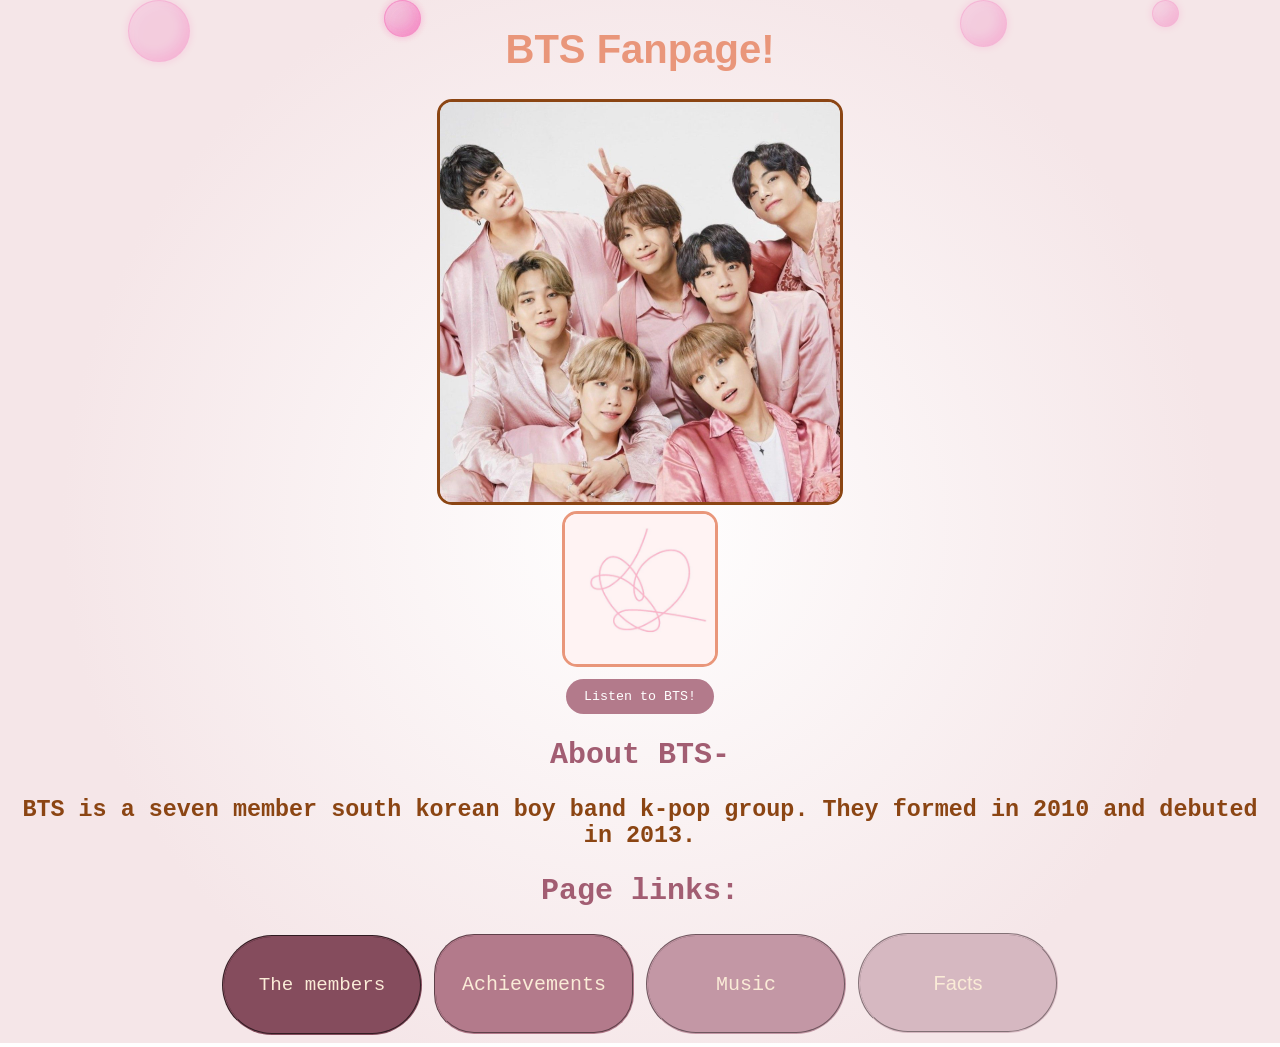
<file: index.html>
<!DOCTYPE html>
<html lang="en">
<head>
<meta charset="UTF-8">
<meta name="viewport" content="width=device-width, initial-scale=1.0">
<title>BTS Fanpage</title>
<link rel="stylesheet" href="style.css">
</head> 
<body>
    <!--Bubbles!-->
    <div class="bubbles">
        <span class="bubble"></span>
        <span class="bubble"></span>
        <span class="bubble"></span>
        <span class="bubble"></span>
        <span class="bubble"></span>
    </div>
    <main>
        <h1>BTS Fanpage!</h1> 
        <img class="bts1" src="btsimage1.jpg" alt="BTS group image">
        <div class="bts-section">
        <img class="album2" src="album2.jpg" alt="bts album cover">
        <!--Music player below-->
        <button class="bts-button">Listen to BTS!</button>
        </div>
        <!--Music Player above-->
        <h2 class="correct-heading">About BTS-</h2>
        <h3>BTS is a seven member south korean boy band k-pop group. They formed in 2010 and debuted in 2013.</h3>
        <h2 class="correct-heading">Page links:</h2>
        <button class="members-button", onclick="window.location.href='members.html'">
            The members
        </button>
        <button class="good-button", onclick="window.location.href='good.html'">
            Achievements
        </button>
        <button class="music-button", onclick="window.location.href='music.html'">
            Music</button>

        <button class="facts-button", onclick="window.location.href='facts.html'">Facts</button>
    
        
    </main>
    <script src="script.js"></script>
</body>
</html>
</file>
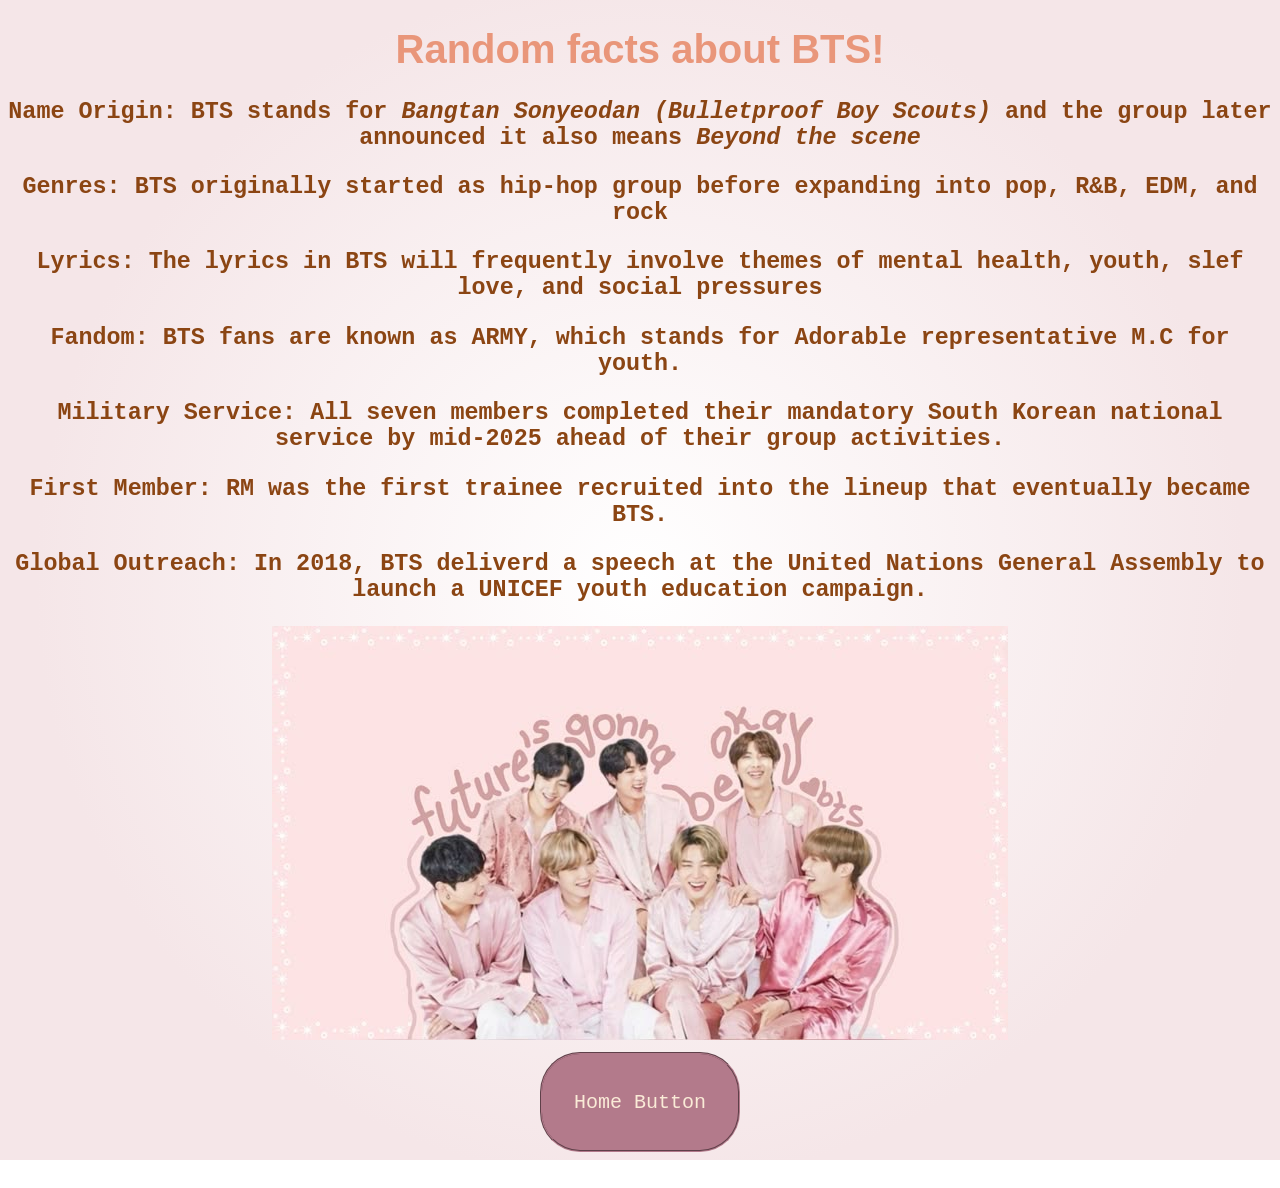
<file: facts.html>
<!DOCTYPE html>
<html lang="en">
    <head>
        <meta charset="UTF-8">
        <meta name="viewport" content="width=device-width", initial scale="1.0">
        <title>Facts page</title>
        <link rel="stylesheet" href="style.css">
    </head>
    <body>
        <h1>Random facts about BTS!</h1>
        <h3 class="text-heading"><b>Name Origin:</b> BTS stands for <i>Bangtan Sonyeodan (Bulletproof Boy Scouts)</i> and the group later announced it also means <i>Beyond the scene</i></h3>
        <h3 class="text-heading"><b>Genres:</b> BTS originally started as hip-hop group before expanding into pop, R&B, EDM, and rock</h3>
        <h3 class="text-heading"><b>Lyrics:</b> The lyrics in BTS will frequently involve themes of mental health, youth, slef love, and social pressures</h3>
        <h3 class="text-heading"><b>Fandom:</b> BTS fans are known as <b>ARMY</b>, which stands for Adorable representative M.C for youth.</h3>
        <h3 class="text-heading"><b>Military Service:</b> All seven members completed their mandatory South Korean national service by mid-2025 ahead of their group activities. </h3>
        <h3 class="text-heading"><b>First Member:</b> RM was the first trainee recruited into the lineup that eventually became BTS.</h3>
        <h3 class="text-heading"><b>Global Outreach:</b> In 2018, BTS deliverd a speech at the United Nations General Assembly to launch a UNICEF youth education campaign.</h3>
        
        <div class="boing-section">
        <img class ="pink" src="btsimage3.jpg" alt="cartoon group image of BTS">

        <button class="home-button", onclick="window.location.href='index.html'">Home Button</button>
        </div>
    </body>
</html>
</file>
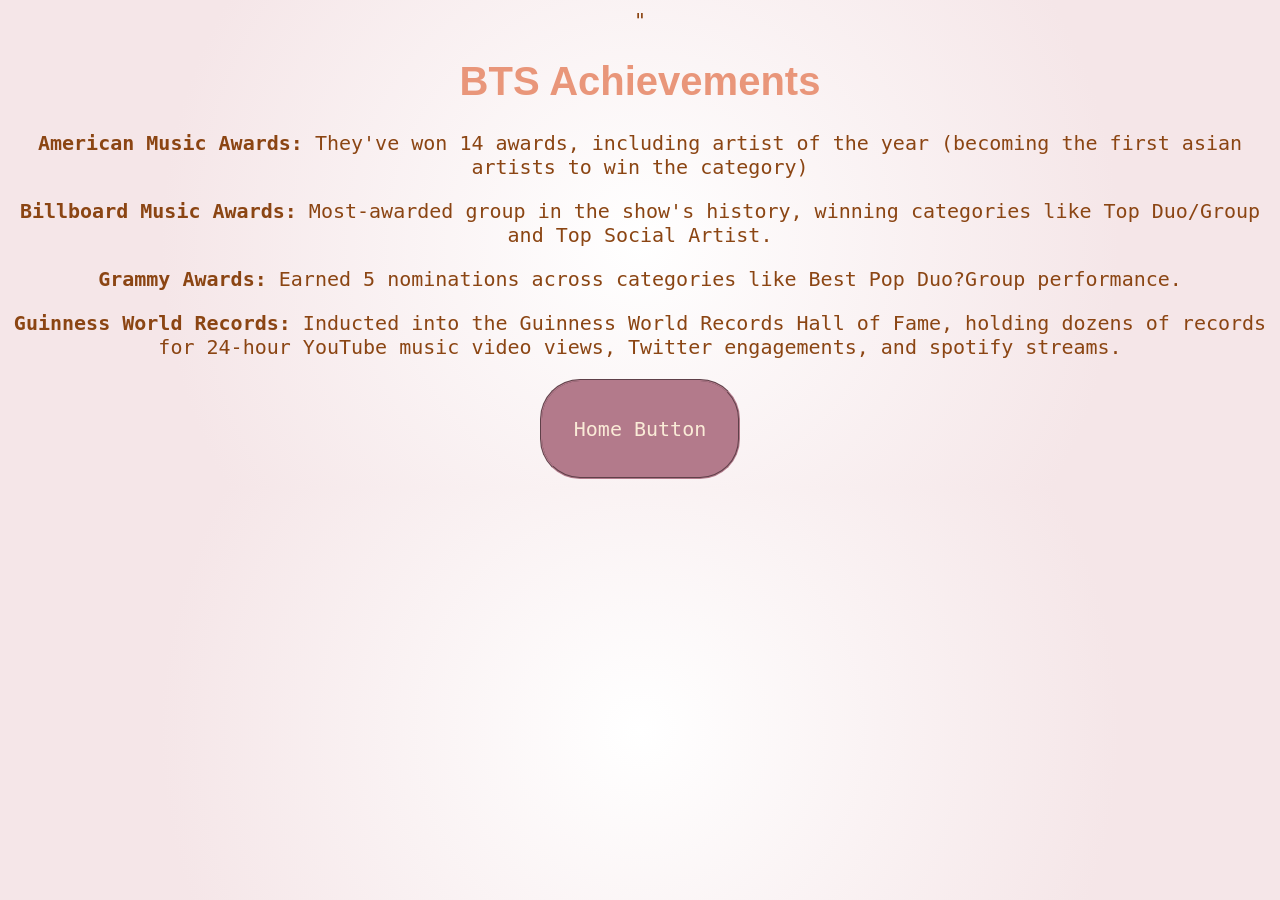
<file: good.html>
<!DOCTYPE html>
<html lang="en">
    <head>
        <meta charset="UTF-8">
        <meta name="viewport" content="width=device-width, initial-scale=1.0">
        <title>Achievements Page</title>" 
        <link rel="stylesheet" href="style.css">
    </head>
    <body>
        <h1>BTS Achievements</h1>
        <p><b>American Music Awards:</b> They've won 14 awards, including artist of the year (becoming the first asian artists to win the category)</p>
        <p><b>Billboard Music Awards:</b> Most-awarded group in the show's history, winning categories like Top Duo/Group and Top Social Artist.</p>
        <p><b>Grammy Awards:</b> Earned 5 nominations across categories like Best Pop Duo?Group performance.</p>
        <p><b>Guinness World Records:</b> Inducted into the Guinness World Records Hall of Fame, holding dozens of records for 24-hour YouTube music video views, Twitter engagements, and spotify streams.</p>

    <!--Home Button-->
    <button class="home-button", onclick="window.location.href ='index.html'">Home Button</button>
    
    </body>
</file>
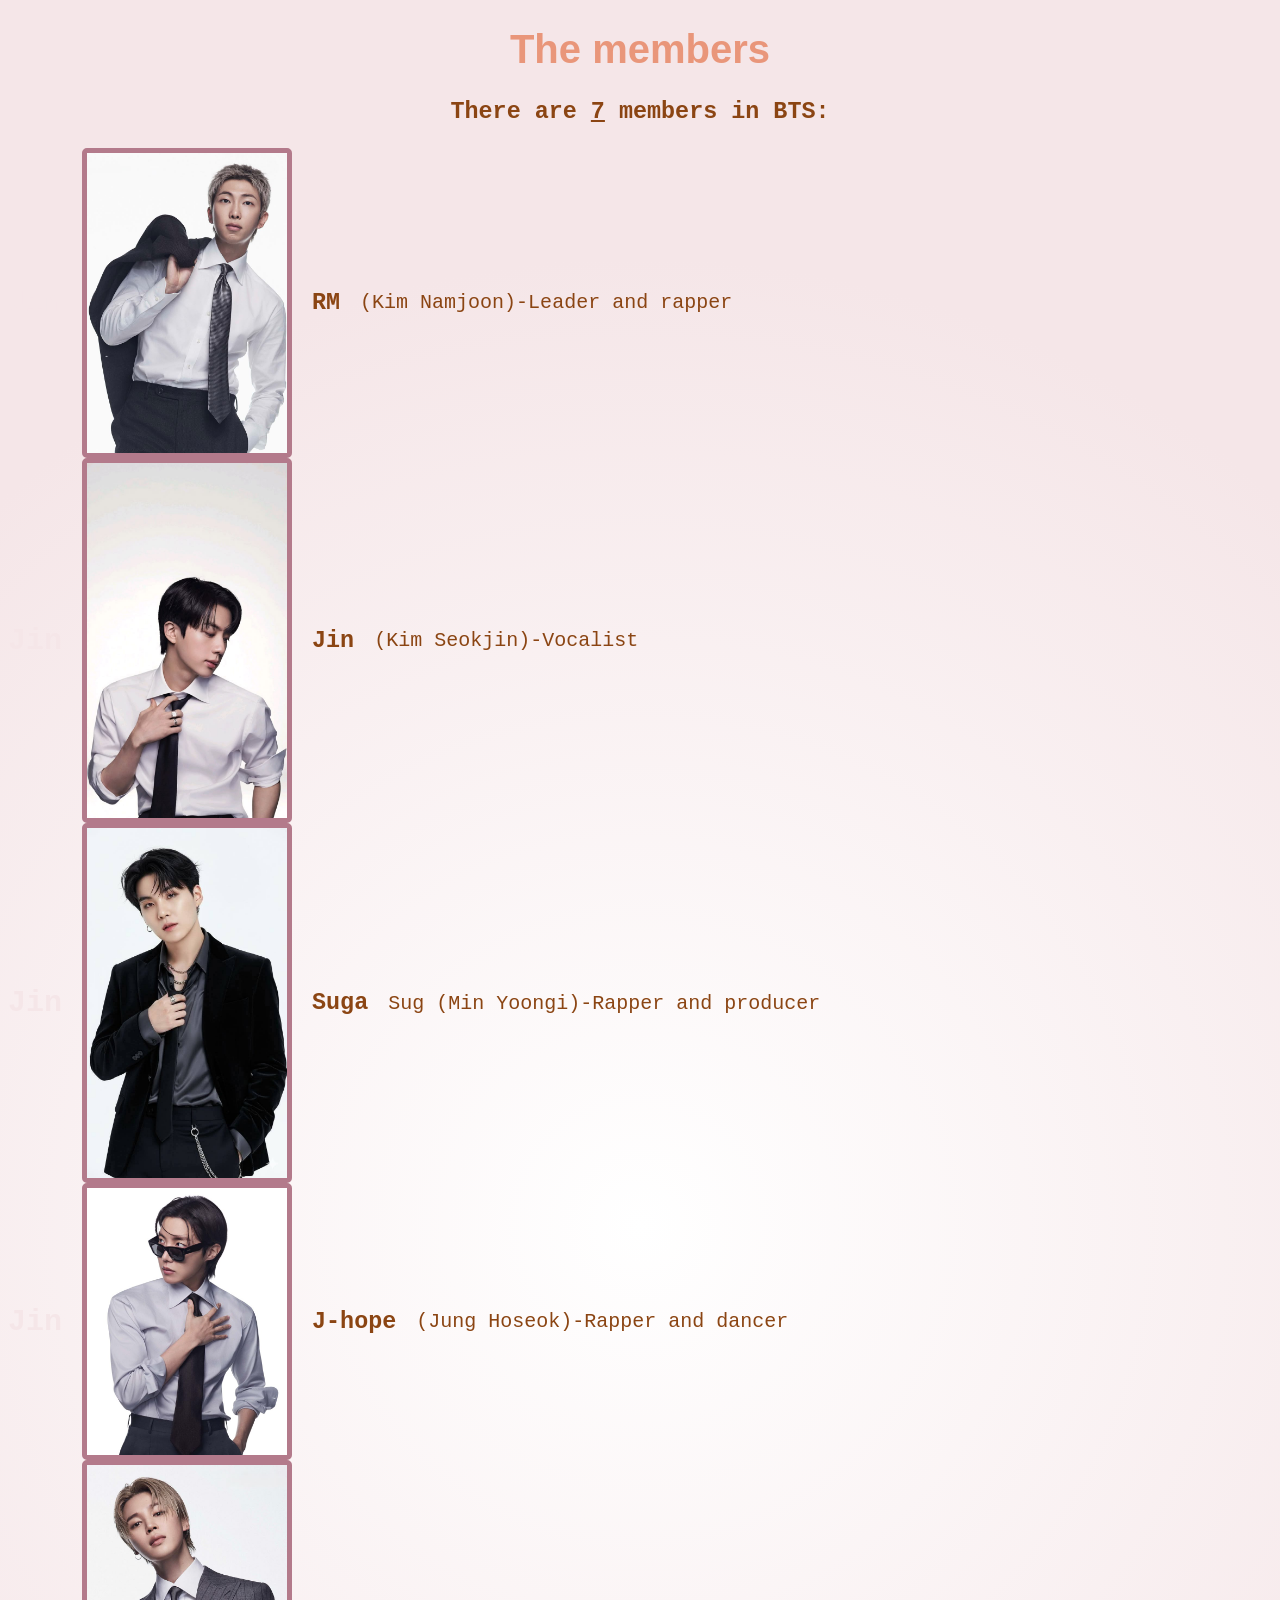
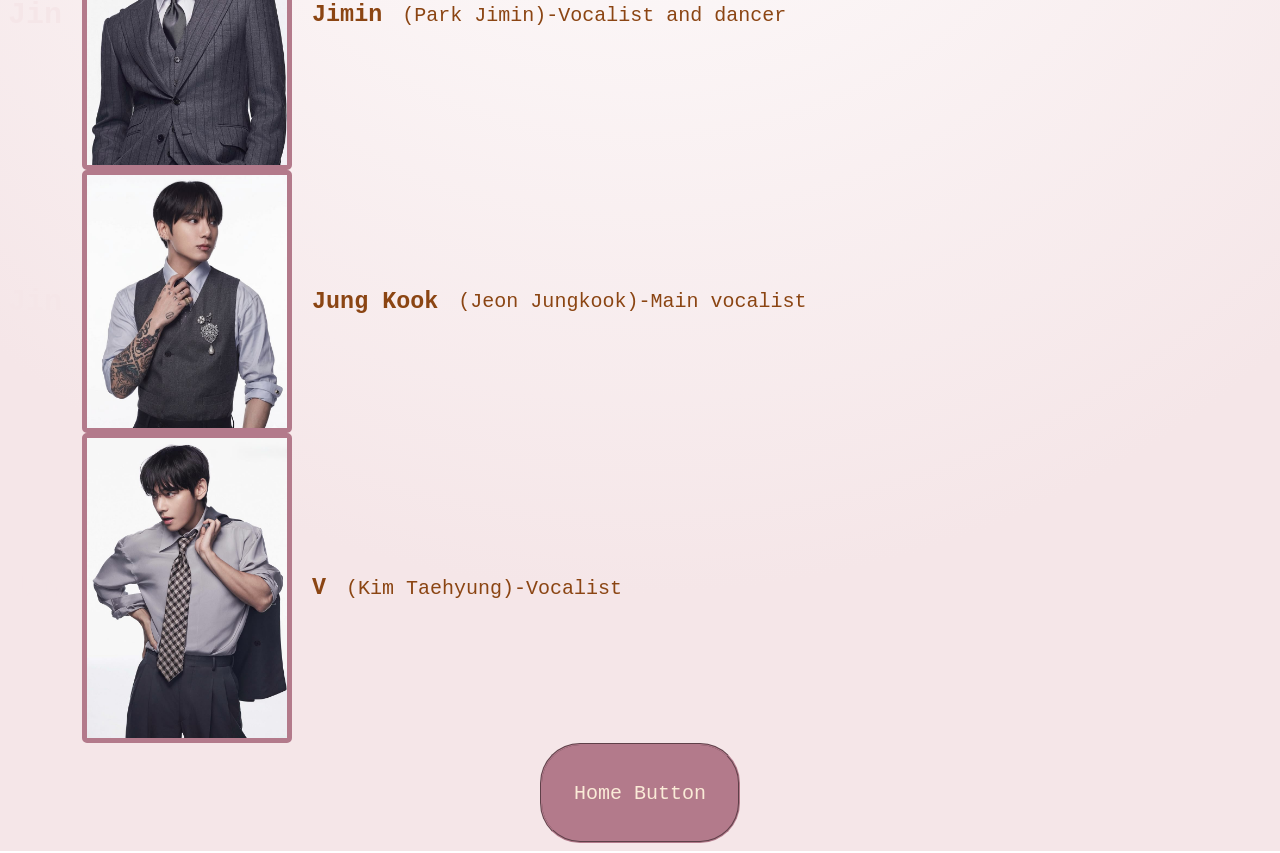
<file: members.html>
<!DOCTYPE html>
<html lang="en">
    <head>
        <meta charset="UTF-8">
        <meta name="viewport" content="width=device-width, initial-scale=1.0">
        <title>Members page</title>
        <link rel="stylesheet" href="style.css">
    </head>
    <body>
        <h1>The members</h1>
        <h3>There are <u><b>7</b></u> members in BTS:</h3>
        <div class="RM">
            <h2 class="member-heading">Jin</h2>
        <img src="RM.jpg" alt="Image of BTS RM">
        <h3>RM</h3>
        <p>(Kim Namjoon)-Leader and rapper</p>
        </div>
        <!--Jins photo-->
        <div class="Jin">
            <h2 class="member-heading">Jin</h2>
            <img src="jin.jpg" alt="Image of BTS Jin">
            <h3>Jin</h3>
            <p>(Kim Seokjin)-Vocalist</p>
        </div>
        <!--Sugas photo-->
        <div class="Suga">
            <h2 class="member-heading">Jin</h2>
            <img src="suga.jpg" alt="Image of BTS Suga">
            <h3>Suga</h3>
            <p>Sug (Min Yoongi)-Rapper and producer</p>
        </div>
        <!--J-Hopes photo-->
        <div class="J-hope">
            <h2 class="member-heading">Jin</h2>
            <img src="hope.jpg" alt="Image of BTS J-hope">
            <h3>J-hope</h3>
            <p>(Jung Hoseok)-Rapper and dancer</p>
        </div>
        <!--Jimins photo-->
        <div class="Jimin">
            <h2 class="member-heading">Jin</h2>
            <img src="jimin.jpg" alt="image of BTS Jimin">
            <h3>Jimin</h3>
            <p>(Park Jimin)-Vocalist and dancer</p>
        </div>
        <!--Jung Kook-->
        <div class="Jungkook">
            <h2 class="member-heading">Jin</h2>
            <img src="Jungkook.jpg" alt="image of BTS Jung Kook">
            <h3>Jung Kook</h3>
            <p>(Jeon Jungkook)-Main vocalist</p>
        </div>
        <!--Vs Photo-->
        <div class="V">
            <h2 class="member-heading">Jin</h2>
            <img src="V.jpg" alt="Image of BTS V">
            <h3>V</h3>
            <p>(Kim Taehyung)-Vocalist</p>
        </div>

        <button class="home-button", onclick="window.location.href='index.html'">Home Button</button>
    </body>
</html>
</file>
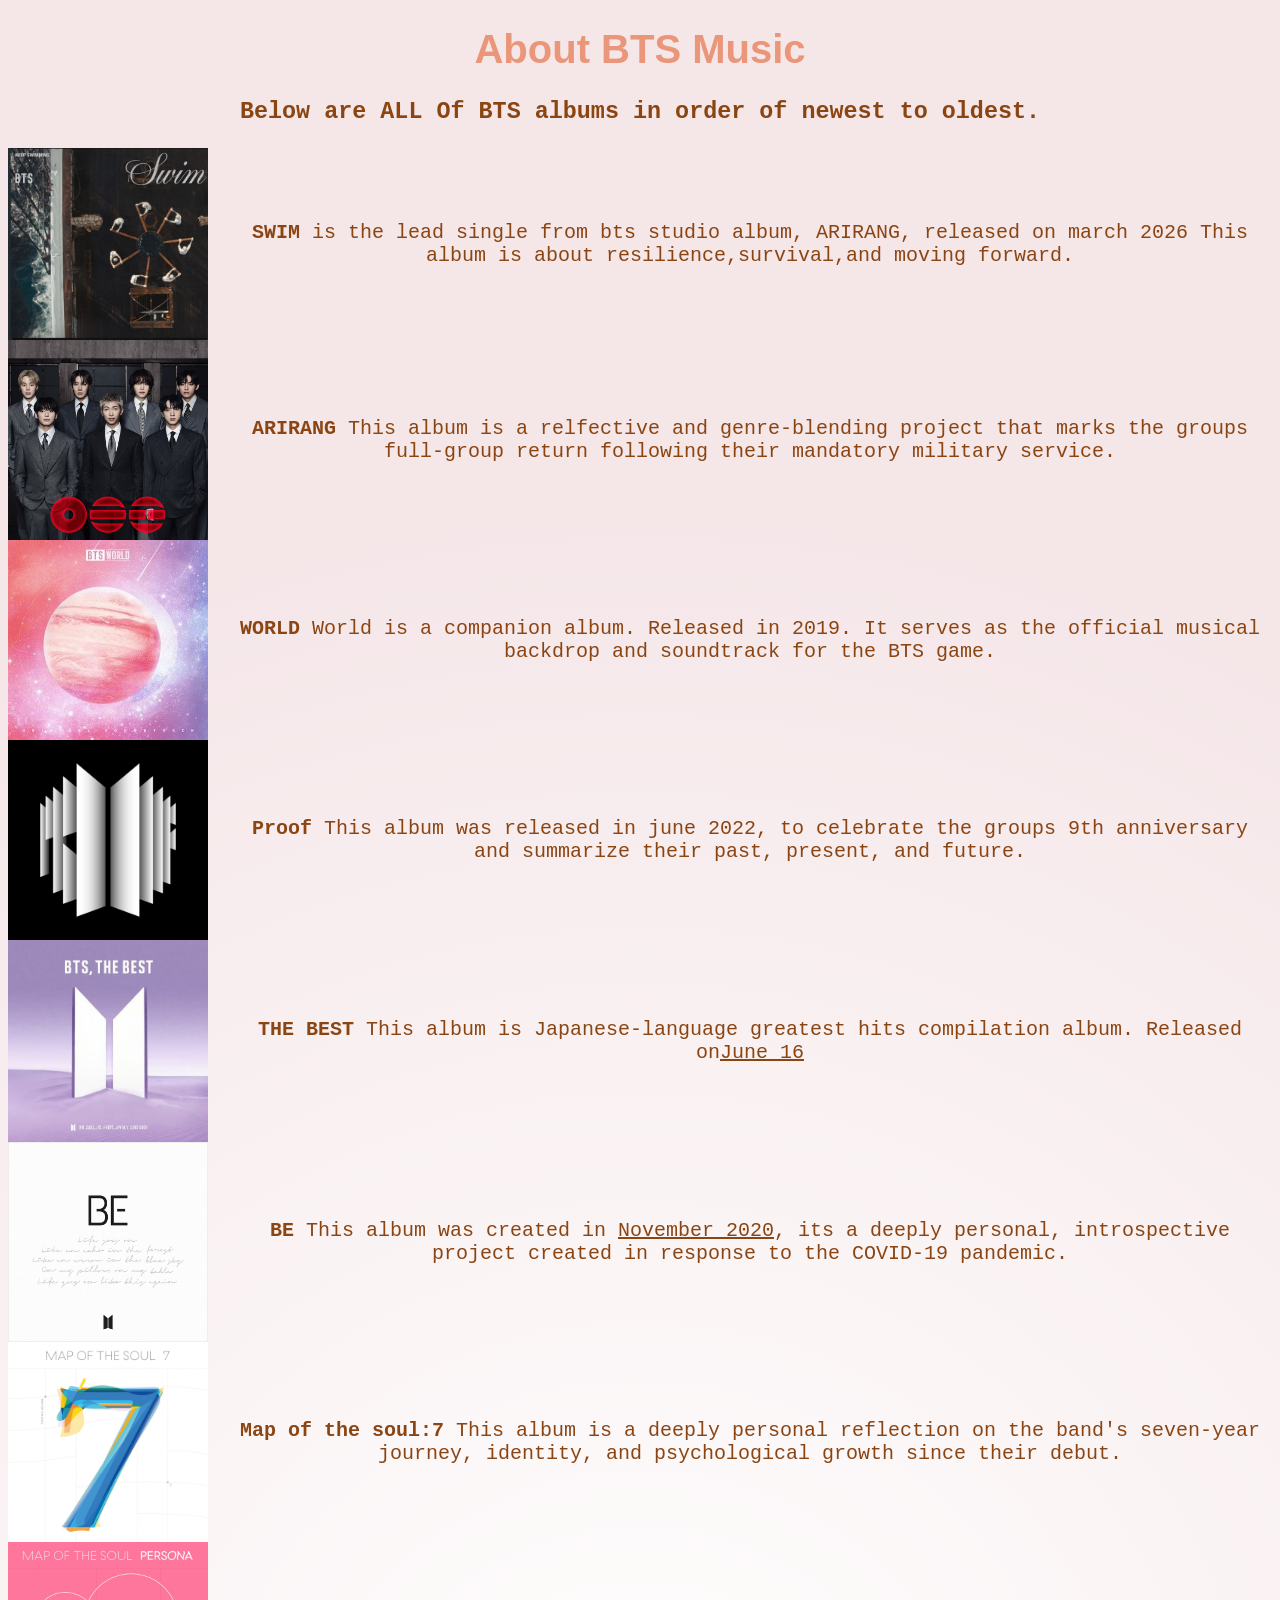
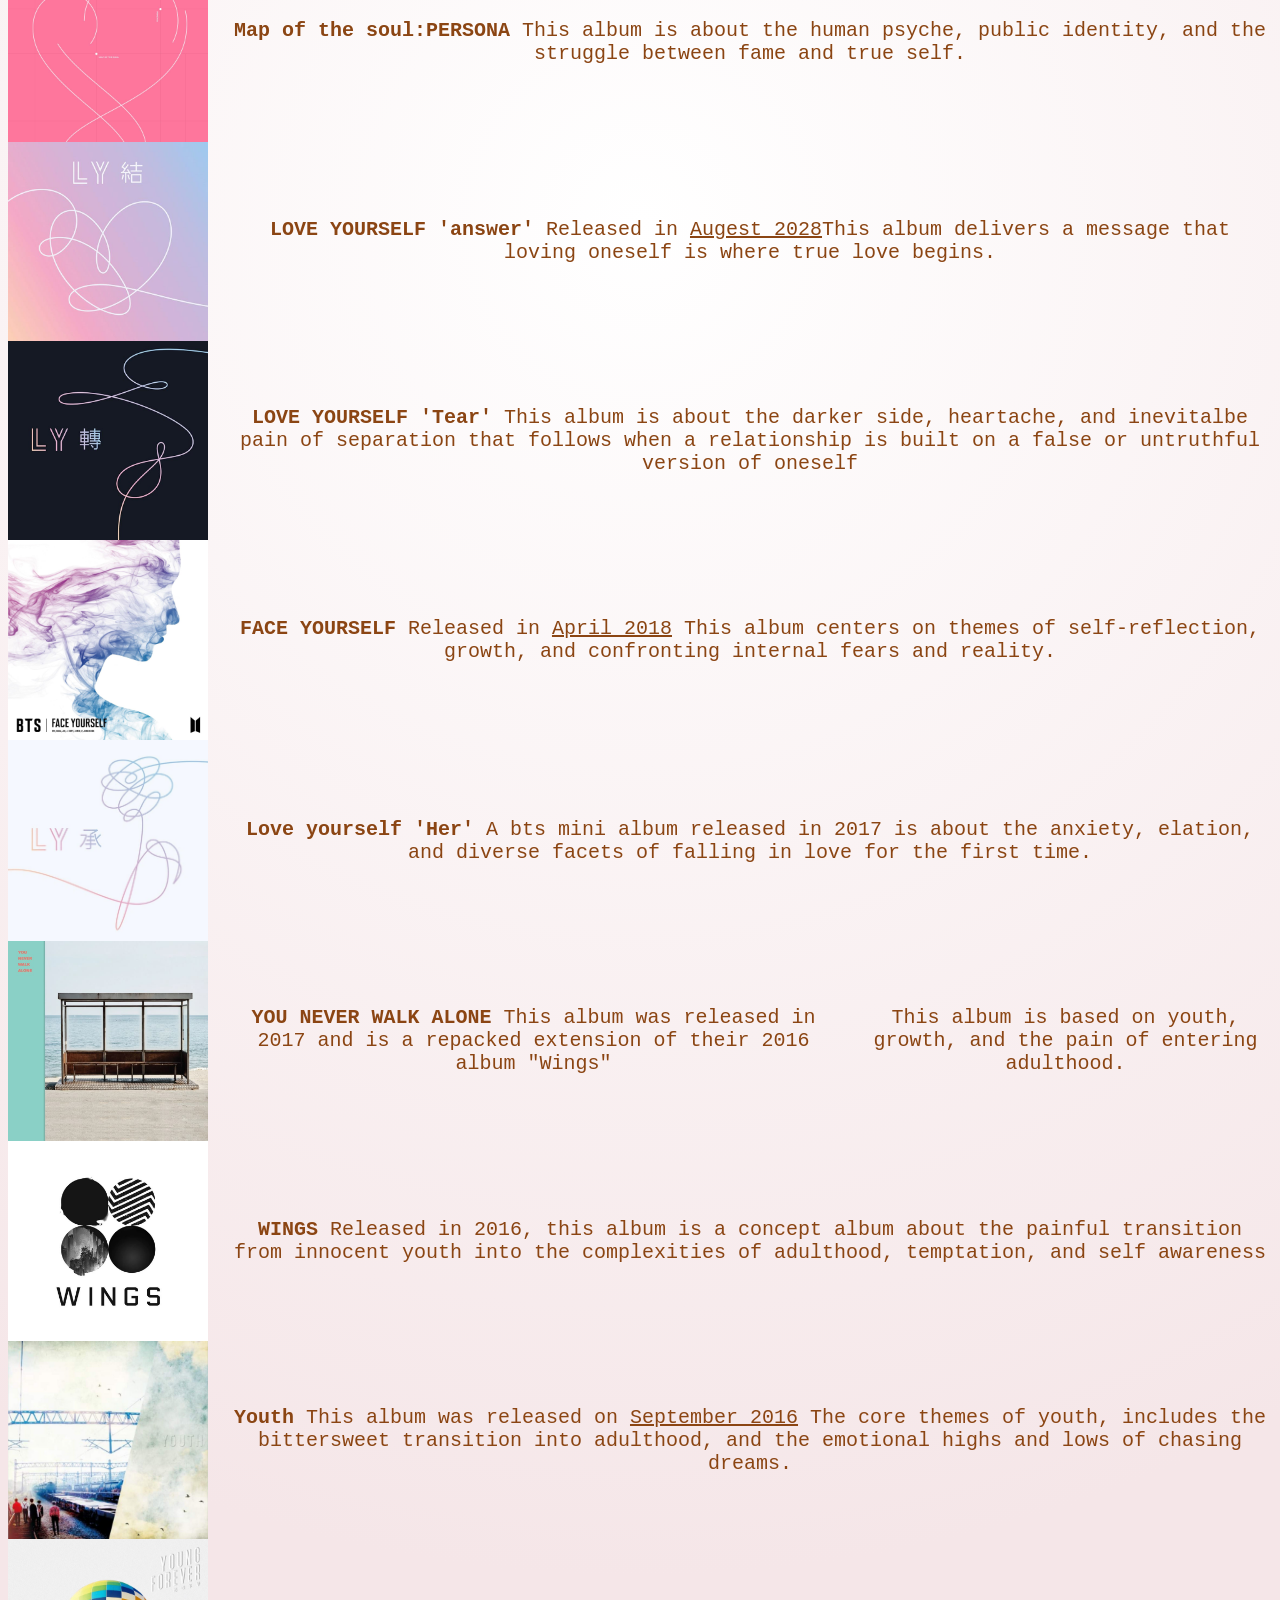
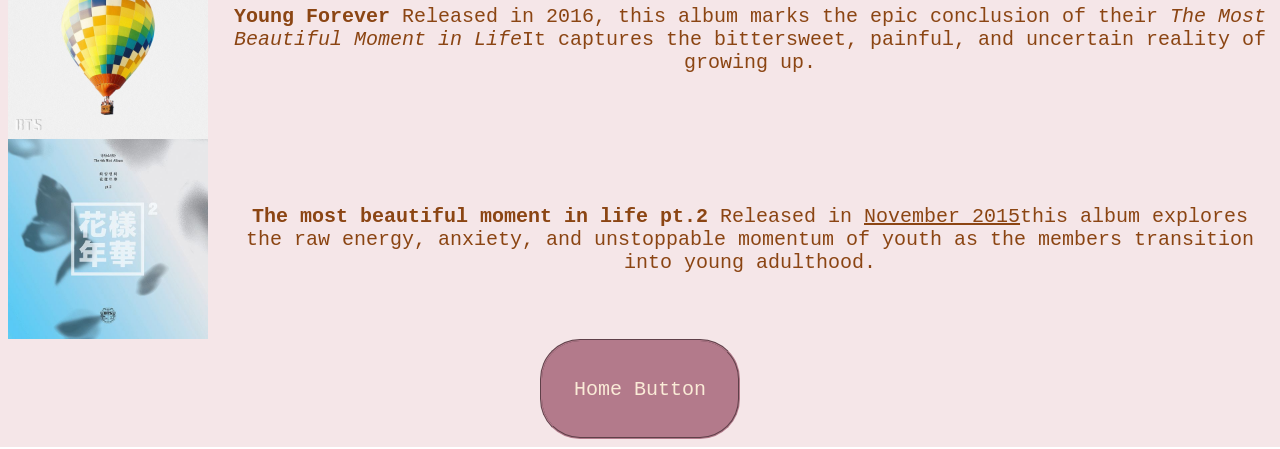
<file: music.html>
<!DOCTYPE html>
<html lang="en">
    <head>
        <meta charset="UTF-8">
        <meta name="viewport" content="width" content="width=device-width" content='initial-scale=1.0'>
        <title>About the music page</title>
        <link rel="stylesheet" href="style.css">
    </head>
    <body>
        <h1>About BTS Music</h1>
        <h3 class="words">Below are ALL Of BTS albums in order of newest to oldest.</h3>
        <div class="swim">
            <img src="swim.jpg" alt="BTS swim album">
            <p><b>SWIM</b> is the lead single from bts studio album, ARIRANG, released on march 2026 This album is about resilience,survival,and moving forward.</p>
        </div>

        <div class="air">
            <img src="air.jpg" alt="bts arirang album cover">
            <p><b>ARIRANG</b> This album is a relfective and genre-blending project that marks the groups full-group return following their mandatory military service.</p>
        </div>

        <div class="world">
            <img src="world.jpg" alt="bts world album cover">
            <p><b>WORLD</b> World is a companion album. Released in 2019. It serves as the official musical backdrop and soundtrack for the BTS game.</p>
        </div>

        <div class="proof">
            <img src="proof.jpg" alt="bts proof album cover">
            <p><b>Proof</b> This album was released in june 2022, to celebrate the groups 9th anniversary and summarize their past, present, and future.</p>
        </div>

        <div class="best">
            <img src="best.jpg" alt="bts best album cover">
            <p><b>THE BEST</b> This album is  Japanese-language greatest hits compilation album. Released on<u>June 16</u></p>
        </div>
        <div class="BE">
            <img src="be.jpg" alt="bts BE album cover">
            <p><b>BE</b> This album was created in <u>November 2020</u>, its a deeply personal, introspective project created in response to the COVID-19 pandemic.</p>
        </div>

        <div class="soul">
            <img src="soul.jpg" alt="bts soul 7 album cover">
            <p><b>Map of the soul:7</b> This album is a deeply personal reflection on the band's seven-year journey, identity, and psychological growth since their debut.</p>
        </div>

        <div class="persona">
            <img src="persona.jpg" alt="bts album cover of persona">
            <p><b>Map of the soul:PERSONA</b> This album is about the human psyche, public identity, and the struggle between fame and true self.</p>
        </div>

        <div class="answer">
            <img src="answer.jpg" alt="bts anser album cover">
            <p><b>LOVE YOURSELF 'answer'</b> Released in <u>Augest 2028</u>This album delivers a message that loving oneself is where true love begins. </p>
        </div>

        <div class="tear">
            <img src="tear.jpg" alt="bts album cover tear">
            <p><b>LOVE YOURSELF 'Tear'</b> This album is about the darker side, heartache, and inevitalbe pain of separation that follows when a relationship is built on a false or untruthful version of oneself</p>
        </div>

        <div class="face">
            <img src="face.jpg" alt="bts album cover FACE YOURSELF">
            <p><b>FACE YOURSELF </b> Released in <u>April 2018</u> This album centers on themes of self-reflection, growth, and confronting internal fears and reality.</p>
        </div>

        <div class="her">
            <img src="her.jpg" alt="bts album cover of her">
            <p><b>Love yourself 'Her'</b> A bts mini album released in 2017 is about the anxiety, elation, and diverse facets of falling in love for the first time.</p>
        </div>

        <div class="alone">
            <img src="alone.jpg" alt="bts album cover alone">
            <p><b>YOU NEVER WALK ALONE</b> This album was released in 2017 and is a repacked extension of their 2016 album "Wings"</p>
            <p>This album is based on youth, growth, and the pain of entering adulthood.</p>
        </div>

        <div class="wings">
            <img src="wings.jpg" alt="bts album cover of wings">
            <p><b>WINGS</b> Released in 2016, this album is a concept album about the painful transition from innocent youth into the complexities of adulthood, temptation, and self awareness</p>
        </div>

        <div class="youth">
            <img src="youth.jpg" alt="bts album cover of youth">
            <p><b>Youth</b> This album was released on <u>September 2016</u> The core themes of youth, includes the bittersweet transition into adulthood, and the emotional highs and lows of chasing dreams.</p>
        </div>

        <div class="young">
            <img src="young.jpg" alt="bts album cover of young">
            <p><b>Young Forever</b> Released in 2016, this album marks the epic conclusion of their <i>The Most Beautiful Moment in Life</i>It captures the bittersweet, painful, and uncertain reality of growing up.</p>
        </div>

        <div class="moment">
            <img src="moment.jpg" alt="bts album cover of moments">
            <p><b>The most beautiful moment in life pt.2</b> Released in <u>November 2015</u>this album explores the raw energy, anxiety, and unstoppable momentum of youth as the members transition into young adulthood.</p>
        </div>

        <button class="home-button", onclick="window.location.href='index.html'">Home Button</button>
    </body>
</html>
</file>
<file: style.css>
body {
    background:#F5E6E8;
    color:saddlebrown;
    text-align:center;
    font-family:monospace;
    font-size: 1.25rem;
    background:radial-gradient(circle,white, #F5E6E8 70%);
}

h1 {
    color:darksalmon;
    font-family:'Gill Sans', 'Gill Sans MT', Calibri, 'Trebuchet MS', sans-serif;
    text-size-adjust:bold;
    
}

/*Bubbles below*/

.bubbles {
    z-index:0;
}

main{
    position:relative;
    z-index: 1;
}


.bubbles {
    position:fixed;
    inset:0;
    pointer-events:none;
    overflow:hidden;
}

.bubble {
    position: absolute;
    width: 60px;
    height: 60px;
    border-radius: 50%;
    background: rgba(225, 20, 147, 0.12);
    border: 1px solid rgba(255,20,147,0.12);
    box-shadow:
    inset -5px -5px 12px rgba(255,20,147,0.12),
    inset 5px 5px 12px rgba(255,255,255,0.12),
    0 0 8px rgba(255,20,147,0.12);

}

.bubble {
    animation:float 8s infinite ease-in-out;
}

@keyframes float {
    0% {
        transform: translateY(100vh);
    }

    100% {
        transform: translateY(-150px);
    }
}

.bubble:nth-child(1) {
    left:10%;
    animation-duration:9s;
}

.bubble:nth-child(2) {
    left: 30%;
    width:35px;
    height:35px;
    animation-duration:12s;
    animation-delay:-3s;
}

.bubble:nth-child(3) {
    left: 30%;
    width: 35px;
    height:35px;
    animation-duration:12s;
    animation-delay:-3s;
}

.bubble:nth-child(4) {
    left: 75%;
    width:45px;
    height:45px;
    animation-duration: 7s;
    animation-delay: -2s;
}

.bubble:nth-child(5) {
    left: 90%;
    width: 25px;
    height: 25px;
    animation-duration: 11s;
    animation-delay: -6s;
}


.music-player{
    align-items:center;
    text-align:center;
}

ul {
    display:table;
    margin:0 auto;
    list-style-position:inside;
    text-align:center;
}

.bts1 {
    width:400px;
    height:400px;
    align-items:center;
    border-width: 15px;
    cursor:grab;
    border-style: groove;
    border-radius: 15px;
    border-color:#D6B8C1;
    border:solid;
}

.bts-button {
    background-color: #B37A8B;
    color:white;
    border:none;
    border-radius:20px;
    padding:10px 18px;
    font-family: 'Courier New', monospace;
    cursor:pointer;
}

.bts-section {
    display:flex;
    flex-direction: column;
    align-items:center;
    gap:12px;
}

.album2 {
    margin: 0;
    align-items:center;
    width: 150px;
    height: 150px;
    border-radius:15px;
    border-style: solid;
    border-color:darksalmon;
}

.previous-button{
    color:antiquewhite;
    background-color:#B37A8B;
    font-family: monospace;
    border-style: groove;
    border-radius: 40px;
    border-color:#B37A8B;
    height:40px;
    width: 100px;
    cursor: pointer;
}

.previous-button:hover {
    background-color: #C397A5;
}

.next-button {
    color:antiquewhite;
    background-color:#B37A8B;
    font-family:monospace;
    border-style: groove;
    border-radius: 40px;
    border-color: #B37A8B;
    height: 40px;
    width: 100px;
    cursor: pointer;
}

.next-button:hover {
    background-color: #C397A5; 
}

.play-button {
    color:antiquewhite;
    background-color: #854C5D;
    font-family: monospace;
    border-style: groove;
    border-radius: 40px;
    border-color: #854C5D;
    height: 40px;
    width: 100px;
    cursor: pointer;
}

.play-button:hover {
    background-color: #A25D72;
}

.members-button {
    color:antiquewhite;
    background-color:#854C5D;
    font-family: monospace;
    border-style: groove; 
    border-radius: 60px;
    border-color:#854C5D;
    height: 100px;
    width: 200px;
    cursor: pointer;
    font-size: 1.20rem;
}

.members-button:hover {
    background-color:#A25D72;
}

.music-button {
    color:antiquewhite;
    background-color:#C397A5;
    font-family:monospace;
    border-style:groove;
    border-radius: 60px;
    border-color:#C397A5;
    height:100px;
    width:200px;
    cursor:pointer;
    font-size: 1.25rem;
}

.music-button:hover {
    background-color:#D6B8C1;
}

.facts-button {
    color:antiquewhite;
    background-color:#D6B8C1;
    border-style:groove;
    border-radius:60px;
    border-color:#D6B8C1;
    height:100px;
    width:200px;
    cursor:pointer;
    font-size: 1.25rem;
}

.facts-button:hover {
    background-color:#F5E6E8;
}


/*Below is for the members page*/
.RM {
    display:flex;
    align-items:center;
    gap:20px;
}

.RM img {
    width:200px;
    height:auto;
    border:none;
    border-radius: 5px;
    border-width: 5px;
    border-style:solid;
    border-color:#B37A8B;
}

.Jin {
    display:flex;
    align-items:center;
    gap:20px;
}

.Jin img {
    width:200px;
    height:auto;
    border-radius:5px;
    border-width:5px;
    border-style:solid;
    border-color:#B37A8B;
}

.Suga {
    display:flex;
    align-items: center;
    gap:20px;
}

.Suga img {
    width:200px;
    height:auto;
    border-radius:5px;
    border-width:5px;
    border-style:solid;
    border-color:#B37A8B;
}

.J-hope {
    display:flex;
    align-items:center;
    gap:20px;
}

.J-hope img {
    width:200px;
    height:auto;
    border-radius:5px;
    border-width:5px;
    border-style:solid;
    border-color:#B37A8B;
}

.Jimin {
    display: flex;
    align-items:center;
    gap:20px;
}

.Jimin img {
    width:200px;
    height:auto;
    border-radius:5px;
    border-width:5px;
    border-style:solid;
    border-color:#B37A8B;
}

.Jungkook {
    display:flex;
    align-items:center;
    gap:20px;
}

.Jungkook img {
    width:200px;
    height:auto;
    border-radius:5px;
    border-width:5px;
    border-style:solid;
    border-color:#B37A8B;
}

.V {
    display:flex;
    align-items:center;
    gap:20px;
}

.V img {
    width:200px;
    height:auto;
    border-radius:5px;
    border-width:5px;
    border-style:solid;
    border-color:#B37A8B;
}

h2 {
    color:#F5E6E8;
}

.home-button {
    color: antiquewhite;
    background-color:#B37A8B;
    font-family:monospace;
    border-style:groove;
    border-radius:40px;
    border-color:#B37A8B;
    cursor:pointer;
    height:100px;
    width:200px;
    font-size:1.25rem;
}

.home-button:hover {
    background-color:#C397A5;
}

/*Below is code for the good page*/
.good-button {
    color:antiquewhite;
    background-color:#B37A8B;
    font-family:monospace;
    border-style:groove;
    border-radius:40px;
    border-color:#B37A8B;
    width:200px;
    height:100px;
    font-size:1.25rem;
    cursor:pointer;
}

.good-button:hover {
    background-color:#C397A5;
}


.h2{
    color:#A25D72;
}

.member-heading {
    color:#F5E6E8;
}

.correct-heading {
    color:#A25D72
}


/*Below is the code for the music page*/

.swim {
    display:flex;
    align-items:center;
    gap:20px;
}

.swim img {
    width:200px;
    height:auto;

}

.air {
    display:flex;
    align-items: center;
    gap:20px;
}

.air img {
    width:200px;
    height:auto;
}

.world {
    display:flex;
    align-items:center;
    gap:20px;
}

.world img {
    width:200px;
    height:auto;
}

.proof{
    display:flex;
    align-items:center;
    gap:20px;
}

.proof img {
    width:200px;
    height:auto;
}

.best {
    display:flex;
    align-items:center;
    gap:20px;
}

.best img {
    width:200px;
    height:auto;
}

.BE {
    display:flex;
    align-items:center;
    gap:20px;
}

.BE img {
    width:200px;
    height:auto;
}

.soul {
    display:flex;
    align-items:center;
    gap:20px;
}

.soul img{
    width:200px;
    height:auto;
}

.persona {
    display:flex;
    align-items:center;
    gap:20px;
}

.persona img {
    width: 200px;
    height: auto;
}

.love {
    display:flex;
    align-items:center;
    gap:20px;

}

.love img {
    width:200px;
    height:auto;
}

.tear {
    display:flex;
    align-items:center;
    gap:20px;
}

.tear img {
    width:200px;
    height:auto;
}

.face {
    display:flex;
    align-items:center;
    gap:20px;
}

.face img {
    width:200px;
    height:auto;
}

.her {
    display:flex;
    align-items:center;
    gap:20px;
}

.her img{
    width:200px;
    height:auto;
}

.alone {
    display:flex;
    align-items:center;
    gap:20px;
}

.alone img {
    width:200px;
    height:auto;
}

.wings {
    display:flex;
    align-items:center;
    gap:20px;
}

.wings img {
    width:200px;
    height:auto;
}

.youth {
    display:flex;
    align-items:center;
    gap:20px;
}

.youth img {
    width:200px;
    height:auto;
}

.young {
    display:flex;
    align-items:center;
    gap:20px;
}

.young img {
    width:200px;
    height:auto;
}

.moment {
    display:flex;
    align-items:center;
    gap:20px;
}

.moment img {
    width:200px;
    height:auto;
}

.answer {
    display:flex;
    align-items:center;
    gap:20px;
}

.answer img {
    width:200px;
    height:auto;
}

/*Random facts page code*/
.pink-img {
    width:300px;
    height:auto;
}

.text-heading {
    font-weight:200px;
}

.boing-section {
    display:flex;
    flex-direction:column;
    align-items:center;
    gap:12px;
}
</file>
